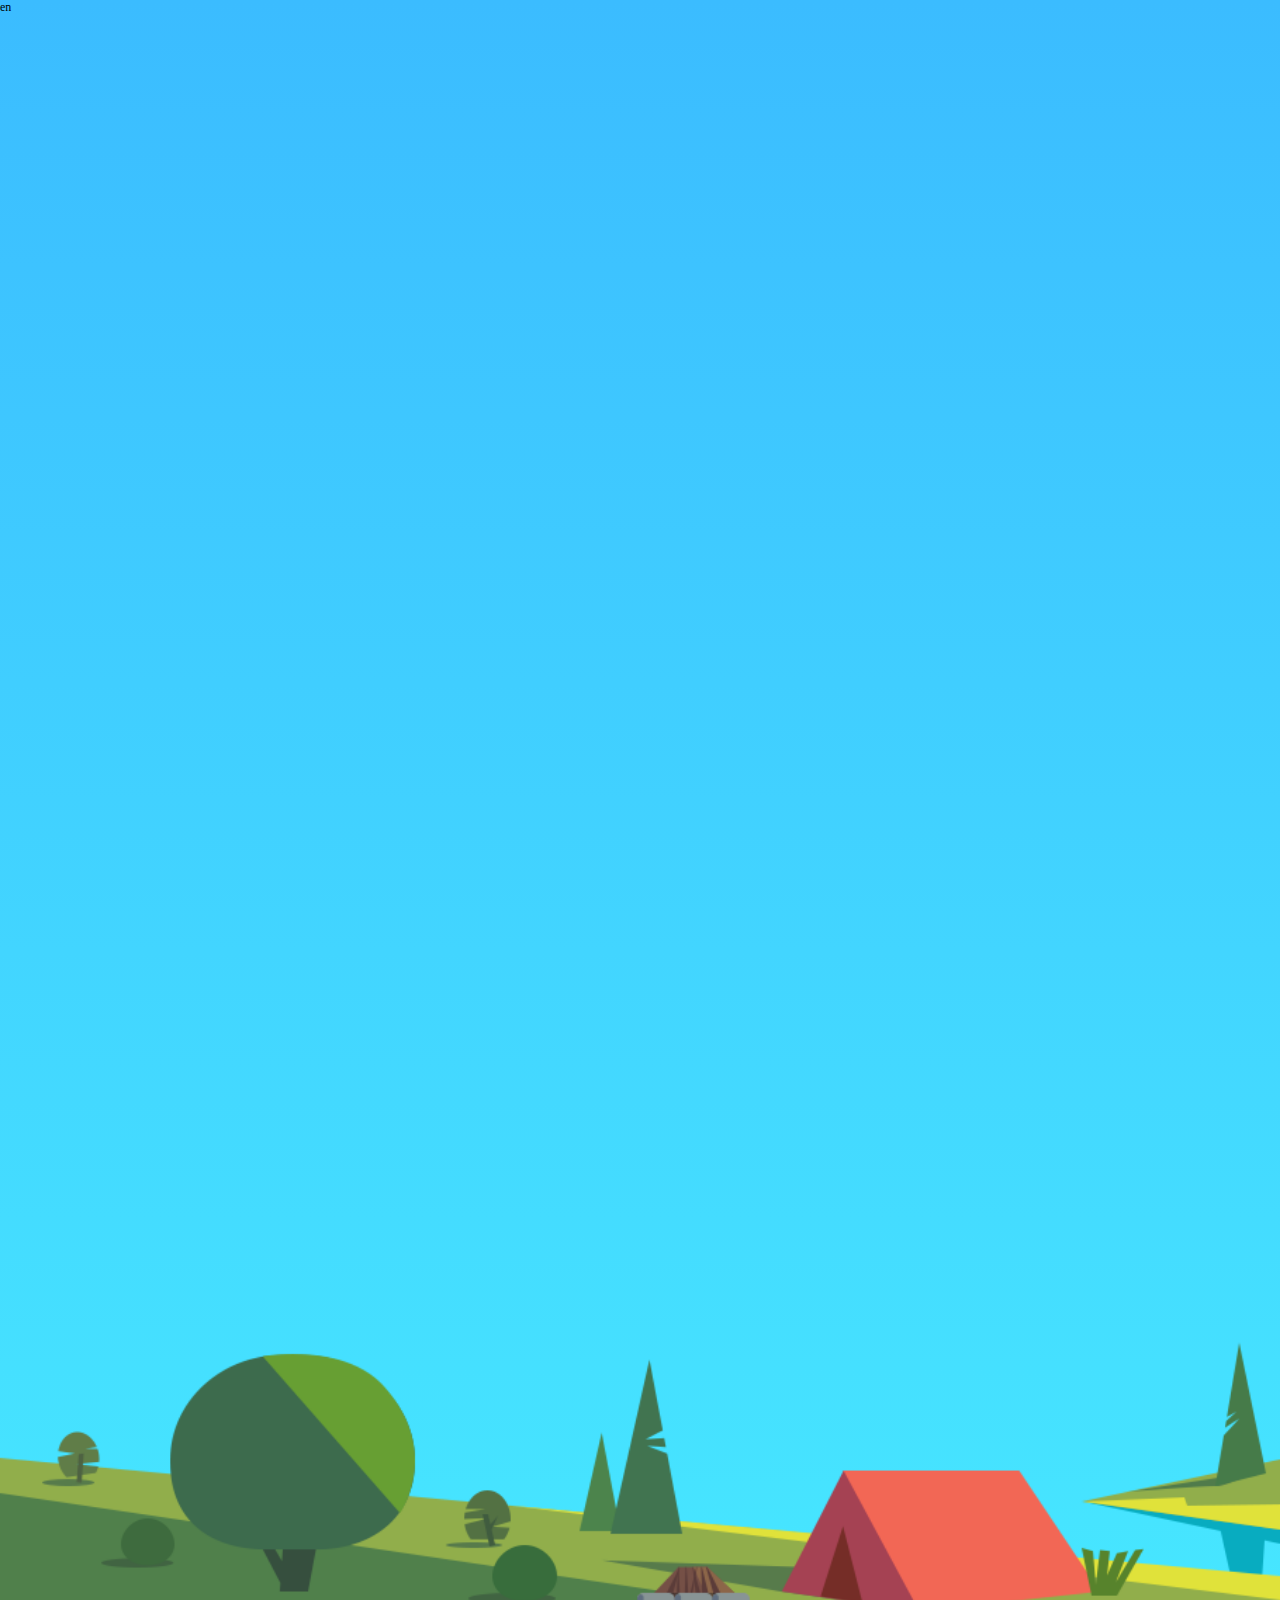
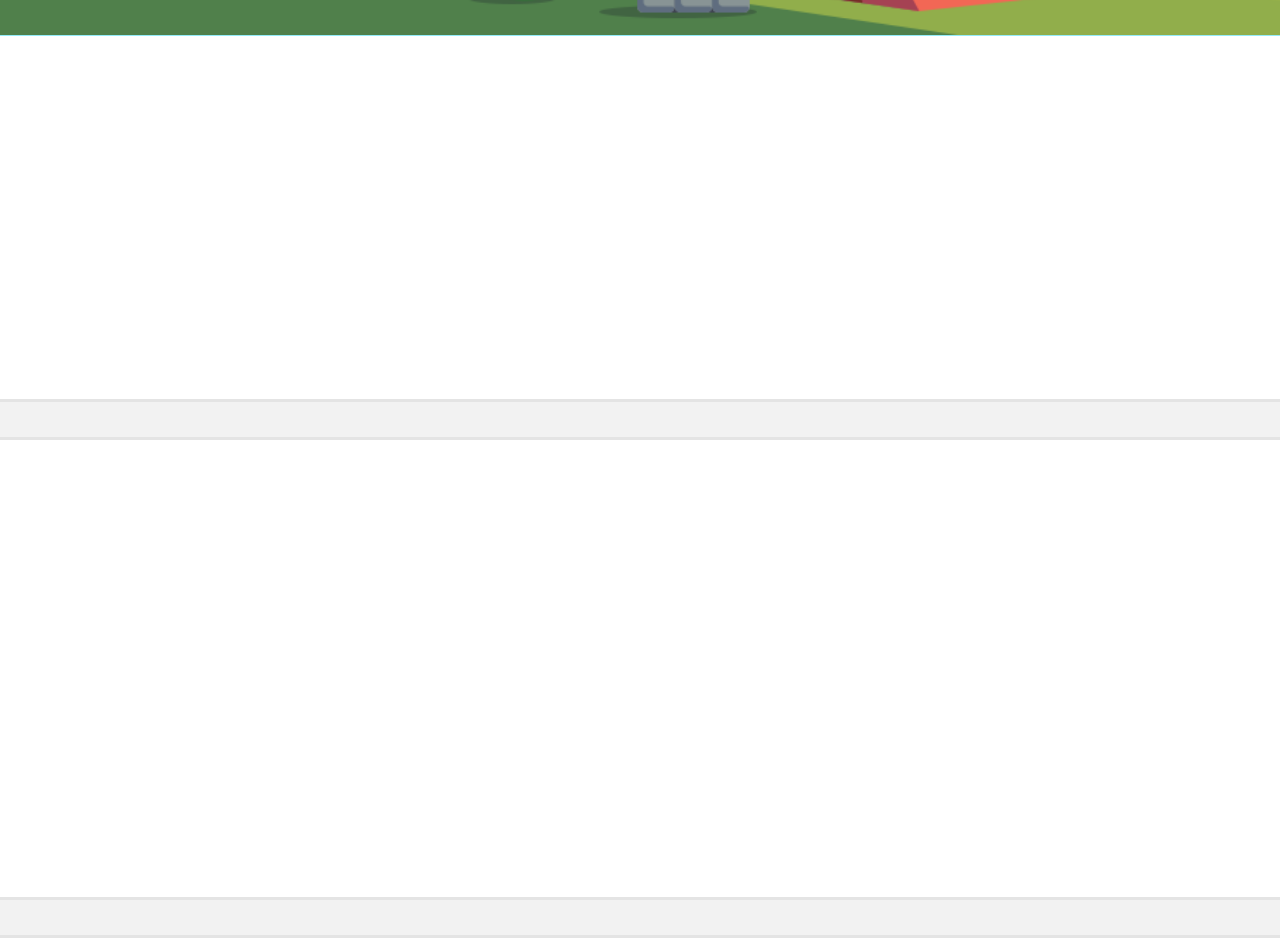
<file: index.html>
<!DOCTYPE html>
<html lang="en">
<head>
	<meta charset="UTF-8">
	<title>天气</title>
	<link rel="stylesheet" href="css/public.css">
	<link rel="stylesheet" href="css/weatherapp.css">
	<script src="js/rem.js"></script>
	<link rel="icon" href="img/logo.ico" type="image/x-icon">
	 <meta name="viewport" content="width=device-width, user-scalable=no,initial-scale=1.0, maximum-scale=1.0, minimum-scale=1.0">
</head>
<body>
    <!-- 当前信息 -->
	<section id="now">
		<div class="now_city_name">en</div>
	</section>
	<!-- 未来两天信息 -->
	<section id="future">
	
	</section>
	<!-- 未来24小时 -->
	<ul id="hours">
	
	</ul>
	<!-- 未来一周 -->
	<ul id="yizhou">
	
	</ul>


	<main id="citys">
		<header>
			<input type="text" class="search" placeholder="请输入区域">
			<h2 class="btn">确定</h2>
		</header>
		<ul id="hot">

		</ul>

	</main>
</body>
<script src="js/jquery3.2.1.min.js"></script>

<script>
    $.getScript("http://int.dpool.sina.com.cn/iplookup/iplookup.php?format=js",function () {
        var data=remote_ip_info;
        var city=data.city;
        getweather(city);
    });
function getweather(city){
    $(".now_city .now_city_name").html(city);

	$.ajax({
		url:"https://api.jisuapi.com/weather/query?appkey=42001e9980ad7c38&city="+city,
		 // url:"http://api.jisuapi.com/weather/city?appkey=42001e9980ad7c38&",
		dataType:"jsonp",
		success:function(r){
          let data=r.result;
          let str="";

          	str+=`	<h1 class="now_city"><span class="address_icon">&lt;</span><span class="now_city_name">${data.city}</span></h1>
          	<div class="now_air"><h1>空气</h1><h2>${data.aqi.quality}</h2></div>
          	<h2 class="now_temp"><span>${data.hourly[0].temp}</span>°</h2>
          	<h2 class="now_zhuangk">${data.weather}</h2><div class="windy"><span class="windy_doc">${data.winddirect} </span><span class="windy_num">${data.windpower}</span></div>
          	<p class="ding">${data.index[6].detail}</p>`


          let strjm="";
          strjm+=`<div class="future_box today" >
 			<div class="future_top">
 				<span class="future_date">今天</span>
 				<p><span class="tody_higtemp">${data.daily[0].day.temphigh}</span>/<span class="tody_lowtemp">${data.daily[0].night.templow}</span>°C</p>
 			</div>
 			<div class="future_top">
 				<span class="tody_weather">${data.daily[0].day.weather}</span>
 				<div class="tody_img"><img src="img/${data.daily[0].day.img}.png" alt=""></div>
 			</div>
 			</div>
 			<div class="future_box tomorrow" >
 			<div class="future_top">
 				<span class="future_date">明天</span>
 				<p><span class="tomorrow_higtemp">${data.daily[1].day.temphigh}</span>/<span class="tomorrow_lowtemp">${data.daily[1].night.templow}</span>°C</p>
 			</div>
 			<div class="future_top">
 				<span class="tody_weather">${data.daily[1].day.weather}</span>
 				<div class="tomorrow_img"><img src="img/${data.daily[1].day.img}.png" alt=""></div>
 			</div>`

            let datah=r.result.hourly;
 			let strh="";
 			$.each(datah,function(index,el){
          	strh+=`<li>
			<h1 class="hours_time">${el.time}</h1>
			<div class="hours_img"><img src="img/${el.img}.png" alt=""></div>
			<h2 class="hours_temp"><span>${el.temp}</span>°</h2>
			</li>`

      		})

            let dataw=r.result.daily;
 			let strw="";
 			$.each(dataw,function(index,el){
 				let date=el.date.slice(5);
          	strw+=`<li >
			<h1 class="yizhou_date">${date}</h1>
			<h1 class="yizhou_qingk">${el.day.weather}</h1>
			<div class="yizhou_img"><img src="img/${el.day.img}.png" alt=""></div>
			<h1 class="yizhou_temptop">${el.day.temphigh}</h1>
			<h1 class="yizhou_templow">${el.night.templow}</h1>
			<h1 class="yizhou_win">${el.day.winddirect}</h1>
			<h1 class="yizhou_winnum">${el.day.windpower}</h1>
		</li>`
     	 })
 		  $("#now").html(str);
          $("#future").html(strjm);
          $("#hours").html(strh);
          $("#yizhou").html(strw);
		}

	})
}

//    let ne=$(".now_city_name");
//    console.log(ne);
    $("#now").on("click",".now_city_name",function () {
        $("#citys").css("display","block");
        var data = [];
        var province = [];
        var city = [];
        $.ajax({
            url: "https://api.jisuapi.com/weather/city?appkey=42001e9980ad7c38&",
            dataType: "jsonp",
            success: function (r) {
                data = r.result;
                province = $.grep(data, function (val, index) {
                    if (val.parentid === "0") {
                        return true;
                    }
                });
                let str = "";
                $.each(province, function (index, el) {
                    str += `<li class="province" id="${el.cityid}">${el.city}</li>`;
                });
                $("#hot").html(str);
            }
        })
        $("#hot").on("click", ".province", function () {
            let id = $(this).attr("id");
            // console.log(id);
            city = $.grep(data, function (val, index) {
                if (val.parentid === id) {
                    return true;
                }
            })
            $("#hot").empty();
            let str = "";
            $.each(city, function (index, el) {
                str += `<li class="city">${el.city}</li>`;

            });
            $("#hot").html(str);
        })
        $("#hot").on("click", ".city", function () {
            $("#citys").hide();
            getweather($(this).html());
        })
    })

</script>
</html>
</file>
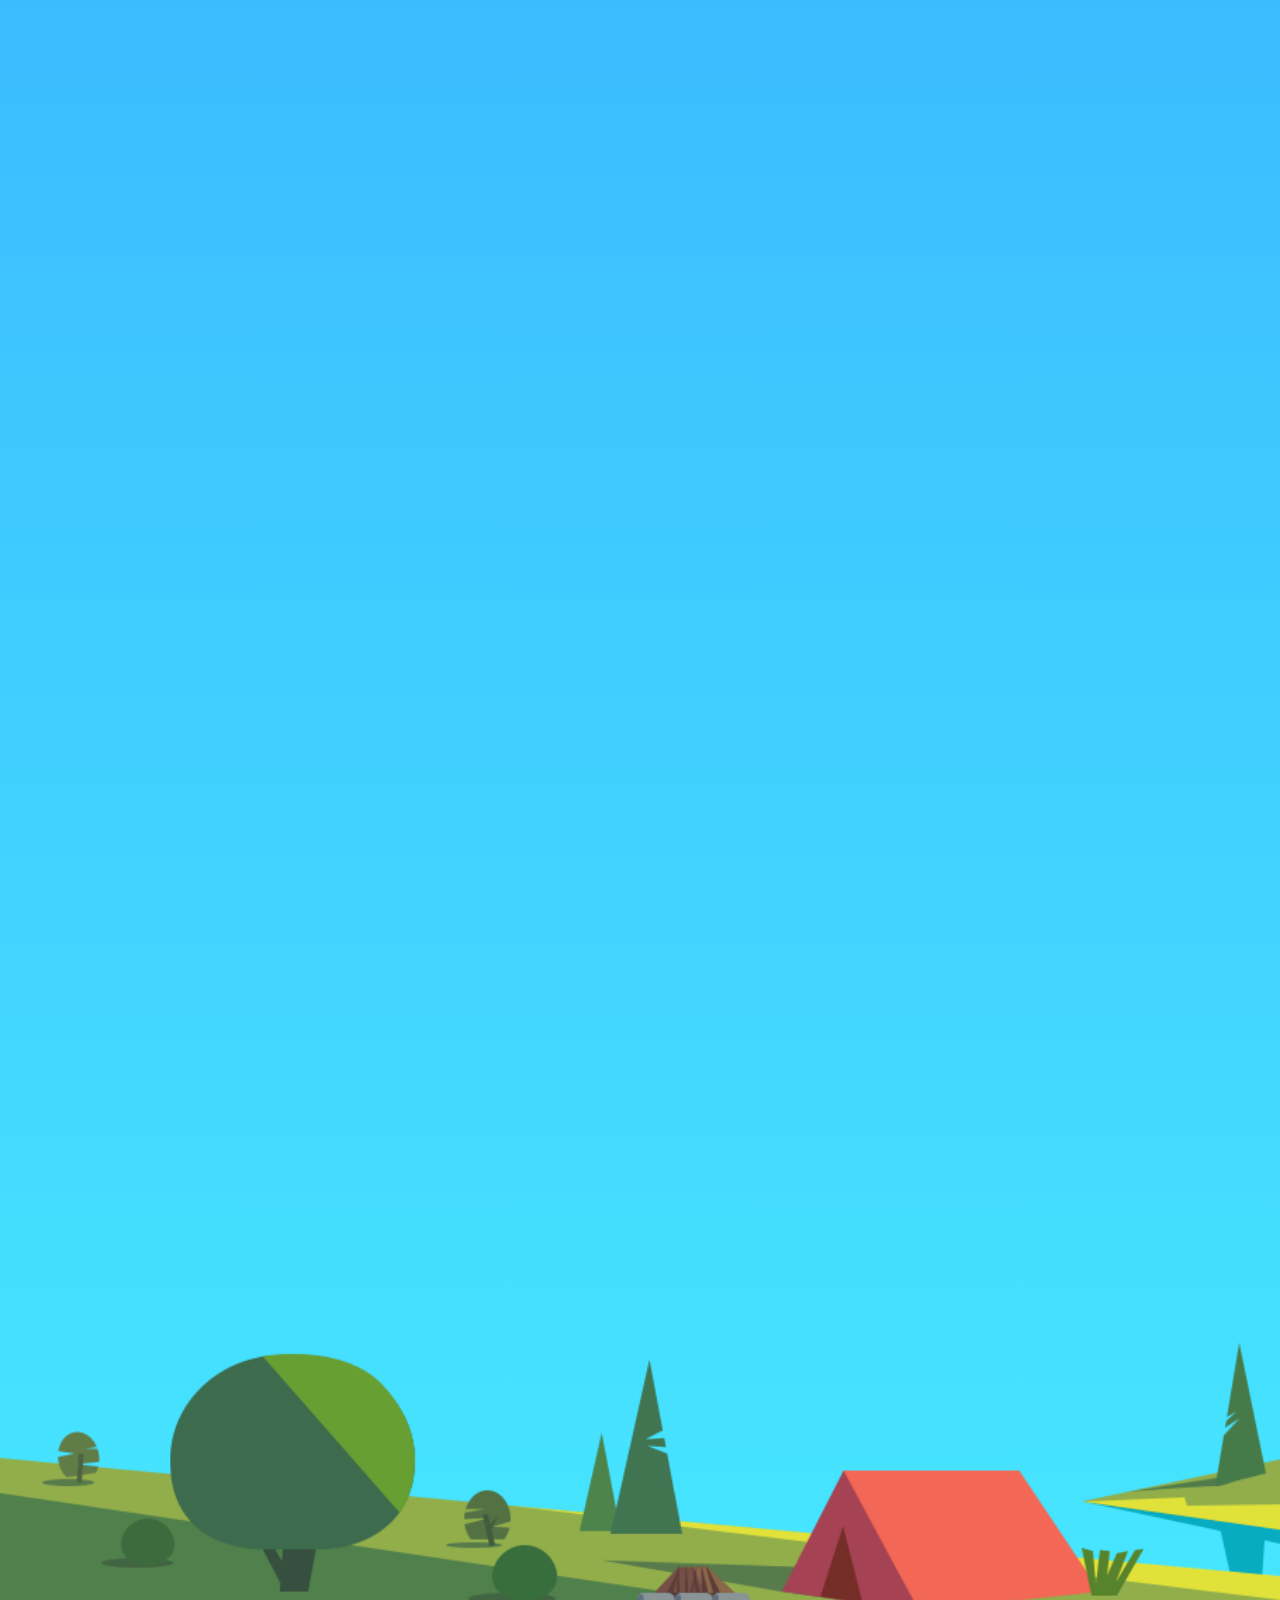
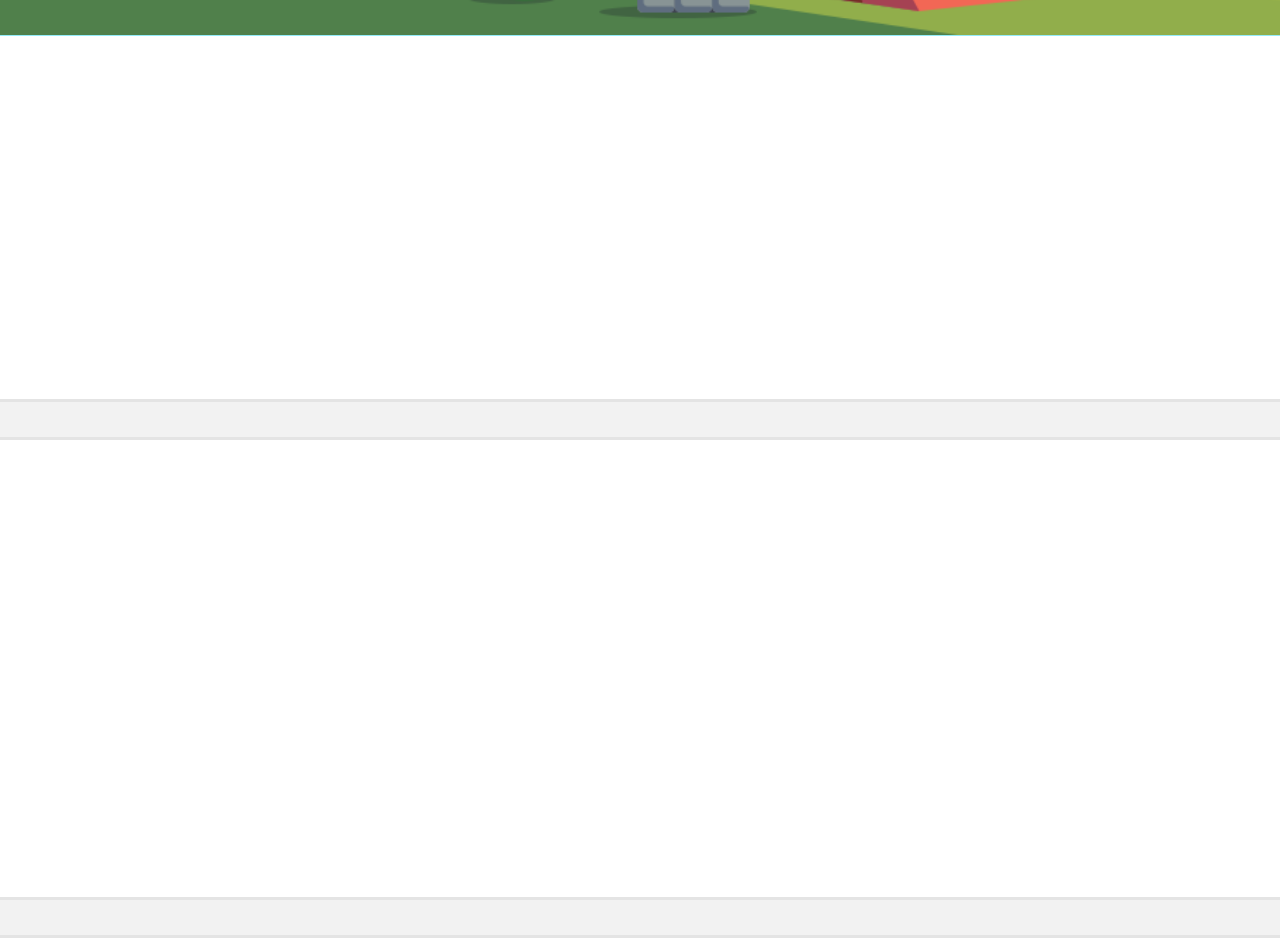
<file: weatherapp.html>
<!DOCTYPE html>
<html lang="en">
<head>
	<meta charset="UTF-8">
	<title>威廉天气</title>
	<link rel="stylesheet" href="css/public.css">
	<link rel="stylesheet" href="css/weatherapp.css">
	<script src="js/rem.js"></script>
	<link rel="icon" href="img/logo.ico" type="image/x-icon">
	 <meta name="viewport" content="width=device-width, user-scalable=no,initial-scale=1.0, maximum-scale=1.0, minimum-scale=1.0">
</head>
<body>
    <!-- 当前信息 -->
	<section id="now">
	
	</section>
	<!-- 未来两天信息 -->
	<section id="future">
	
	</section>
	<!-- 未来24小时 -->
	<ul id="hours">
	
	</ul>
	<!-- 未来一周 -->
	<ul id="yizhou">
	
	</ul>


	<main id="citys">
		<header>
			<input type="text" class="search" placeholder="请输入区域">
			<h2 class="btn">确定</h2>
		</header>
		<ul id="hot">
		
		</ul>
		
	</main>
</body>
<script src="js/jquery3.2.1.min.js"></script>
<script>
function getweather(city){
	$.ajax({
		url:"http://api.jisuapi.com/weather/query?appkey=42001e9980ad7c38&city="+city,
		 // url:"http://api.jisuapi.com/weather/city?appkey=42001e9980ad7c38&",
		dataType:"jsonp",
		success:function(r){
          let data=r.result;
          let str="";
         
          	str+=`	<h1 class="now_city"><span class="address_icon">&lt;</span><span class="now_city_name">${data.city}</span></h1>
          	<div class="now_air"><h1>空气</h1><h2>${data.aqi.quality}</h2></div>
          	<h2 class="now_temp"><span>${data.hourly[0].temp}</span>°</h2>
          	<h2 class="now_zhuangk">${data.weather}</h2><div class="windy"><span class="windy_doc">${data.winddirect} </span><span class="windy_num">${data.windpower}</span></div>
          	<p class="ding">${data.index[6].detail}</p>`
         
          
          let strjm="";
          strjm+=`<div class="future_box today" > 
 			<div class="future_top">
 				<span class="future_date">今天</span>
 				<p><span class="tody_higtemp">${data.daily[0].day.temphigh}</span>/<span class="tody_lowtemp">${data.daily[0].night.templow}</span>°C</p>
 			</div>
 			<div class="future_top">
 				<span class="tody_weather">${data.daily[0].day.weather}</span>
 				<div class="tody_img"><img src="img/${data.daily[0].day.img}.png" alt=""></div>
 			</div>
 			</div>
 			<div class="future_box tomorrow" > 
 			<div class="future_top">
 				<span class="future_date">明天</span>
 				<p><span class="tomorrow_higtemp">${data.daily[1].day.temphigh}</span>/<span class="tomorrow_lowtemp">${data.daily[1].night.templow}</span>°C</p>
 			</div>
 			<div class="future_top">
 				<span class="tody_weather">${data.daily[1].day.weather}</span>
 				<div class="tomorrow_img"><img src="img/${data.daily[1].day.img}.png" alt=""></div>
 			</div>`
            
            let datah=r.result.hourly;
 			let strh="";
 			$.each(datah,function(index,el){
          	strh+=`<li>
			<h1 class="hours_time">${el.time}</h1>
			<div class="hours_img"><img src="img/${el.img}.png" alt=""></div>
			<h2 class="hours_temp"><span>${el.temp}</span>°</h2>
			</li>`
         
      		})

            let dataw=r.result.daily;
 			let strw="";
 			$.each(dataw,function(index,el){
 				let date=el.date.slice(5);
          	strw+=`<li >
			<h1 class="yizhou_date">${date}</h1>
			<h1 class="yizhou_qingk">${el.day.weather}</h1>
			<div class="yizhou_img"><img src="img/${el.day.img}.png" alt=""></div>
			<h1 class="yizhou_temptop">${el.day.temphigh}</h1>
			<h1 class="yizhou_templow">${el.night.templow}</h1>
			<h1 class="yizhou_win">${el.day.winddirect}</h1>
			<h1 class="yizhou_winnum">${el.day.windpower}</h1>
		</li>`
     	 })
 		  $("#now").html(str);
          $("#future").html(strjm);
          $("#hours").html(strh);
          $("#yizhou").html(strw);
		}

	})
}
	var data=[];
	var province=[];
	var city=[];
	$.ajax({
		url:"http://api.jisuapi.com/weather/city?appkey=42001e9980ad7c38&",
		dataType:"jsonp",
		success:function(r){
            data=r.result;
            province=$.grep(data,function(val,index){
              if(val.parentid==="0"){
              	return true;
              }
            })
            let str="";
           	 $.each(province,function(index, el) {
            	str+=`<li class="province" id="${el.cityid}">${el.city}</li>`;
               });
            $("#hot").html(str);
		}
	})
	$("#hot").on("click",".province",function(){
		let id=$(this).attr("id");
		// console.log(id);
		city=$.grep(data,function(val,index){
            if(val.parentid===id){
            	return true;
            }
		})
		$("#hot").empty();
		let str="";
		 $.each(city,function(index, el) {
            	str+=`<li class="city">${el.city}</li>`;

           });
            $("#hot").html(str);
	})
	$("#hot").on("click",".city",function(){
		$("#citys").hide();
		getweather($(this).html());
	})
</script>
</html>
</file>
<file: css/public.css>
*{
	margin: 0;/*  border-8px */
	text-decoration: none;
	font-style: normal;
	padding: 0;
	list-style: none;
    -webkit-tap-highlight-color: rgba(0,0,0,0);
    box-sizing: border-box;
}
img{
	width: 100%;
	height: 100%;
	border: 0;
	display: block;
}
</file>
<file: css/weatherapp.css>
#now{
	width: 100%;
	height: 13.8rem;
	background-image: url('../img/screen.png') ,linear-gradient(#3bbcff, #47e7ff);
	background-repeat: no-repeat;
	background-size: 100%;
	background-position: bottom center;
}
body{
	font-size: 12px;
	background-color: #f2f2f2 ;

}

.now_city{
	font-size: 0.36rem;
	color: #fff;
	text-align: center;
	line-height: 1.57rem;
}
.now_air{
	width: 2.1rem;
	height: 1.26rem;
	background-color: #f1ab62;
	margin: 0.05rem 0 0 0.26rem;
	border-radius: 0.3rem;
	padding-top: 0.31rem;
}
.now_air h1,h2{
	font-size: 0.36px;
	color: #fff;
	text-align: center;
}
.now_temp{
	font-size: 0.96rem;
	color: #fff;
	text-align: center;
	margin-top: 0.77rem;
	line-height: 0.96rem;
}
.now_zhuangk{
    color: #fff;
    font-size: 0.52rem;
    margin-top: 0.9rem;
	text-align: center;
}
.windy{
	font-size: 0.32rem;
	line-height: 0.32rem;
	text-align: center;
	color: #fff; 
	margin-top: 0.54rem;	

}
.ding{
	margin-top: 1.48rem;
	text-align: center;
	font-size: 0.34rem;
	color: #fff;
}
#future{
    width: 100%;
    height: 3.09rem;
    background-color: #fff;
    border-bottom: .03rem solid #e4e4e4 ;
    padding: 0.72rem 0;
}
.future_box{
	width: 50%;
	height: 100%;
	float: left;
	padding: 0 0.58rem;
	font-size: 0.32rem;
}
.today{
	border-right: 0.03rem solid #e4e4e4;
}
.future_top{
    width: 100%;
    height: 50%;
}
.future_date{
	float: left;
}
.future_top p{
    float: right;
}
.tody_img,.tomorrow_img{
	width: 0.72rem;
	height: 0.72rem;
	float: right;
}
#hours{
	width: 100%;
	height: 3.9rem;
	background-color: #fff;
	border-bottom: 0.03rem solid #e4e4e4;
	border-top: 0.03rem solid #e4e4e4;
	margin-top: 0.3rem;
	display: flex;
    overflow-x: scroll;
}
#hours li{
	width: 2rem;
	height: 100%;
	padding: .74rem 0;
	display: flex;
	flex-wrap: wrap;
	justify-content: center;
	align-content: space-between;
	flex-shrink: 0 ;
	
}
.hours_img{
	width: 1rem;
	height: 1rem;
	background: #fff;
	padding: 0 .4rem;
	box-sizing: content-box;
}
.hours_time,.hours_temp{
	font-size: .26rem;
	color: black ;
}
#yizhou{
	width: 100%;
	background-color: #fff;
	border-top: 0.03rem solid #e4e4e4;
	margin-top: 0.3rem;
		display: flex;
	flex-shrink: 0 ;
    overflow-x: scroll;
}
#yizhou li{
	width: 2rem;
	height: 11.2rem;
	padding: .74rem 0;
	display: flex;
	flex-wrap: wrap;
	justify-content: center;
	align-content: space-between;
}
.yizhou_date{
	font-size: 0.3rem;
	width: 100%;
	text-align: center;
}
.yizhou_qingk,.yizhou_win,.yizhou_winnum{
	font-size: .4rem;
}
.yizhou_img{
	width: 1.2rem;
	height: 1.2rem;
	background: #fff;
	padding: 0 .4rem;
	box-sizing: content-box;
}
.yizhou_temptop,.yizhou_templow{
	font-size: .26rem;
}
.yizhou_temptop,.yizhou_templow,.yizhou_win{
	width: 100%;
	text-align: center;

}
#hours::-webkit-scrollbar,#yizhou::-webkit-scrollbar{
   display: none; /* 消失 */
}
#citys{
	width: 100vw;
	height: 100vh;  /*  一瓶大小设置  */
	background-color: #f6f6f6;
	position: fixed;
	left: 0;
	top: 0;
	z-index: 99;
	 display: none;
}
header{
	width: 100%;
	height: 1.29rem;
	background-color: #fff;
	padding: 0 0.29rem;
	display: flex;
	flex-wrap: wrap;
	justify-content: space-between;
	align-items: center;
}
.search{
	width:  9.03rem;
	height: 0.87rem;
	border: 0;
	background-color: #e2e2e2;
	border-radius: .2rem;
	padding-left: 0.2rem;
	outline: none;
}
.btn{
	font-size: .42rem;
	color: #76A9ff;
}
#hot{
	width: 100%;
	padding: 0  2.75rem 0 0.29rem ;
    display: flex;
    flex-wrap: wrap;
    justify-content: space-between;
}
.hot_remen{
	width: 100%;
	height: .78rem;
	color: #999999;
	font-size: .46rem;
}
#hot li{
	width: 2.34rem;
	height: .84rem;
	background-color: #fff;
	border: .03rem solid #e0e0e0;
	font-size: .38rem;
	text-align: center;
	line-height: .78rem;
	margin-bottom: .4rem;
}
#guizhou{
	width: 100%;
	padding: 0  2.75rem 0 0.29rem ;
    display: flex;
    flex-wrap: wrap;
    justify-content: space-between;
}
#guizhou li{
	width: 2.34rem;
	height: .84rem;
	background-color: #fff;
	border: .03rem solid #e0e0e0;
	font-size: .38rem;
	text-align: center;
	line-height: .78rem;
	margin-bottom: .4rem;
}
</file>
